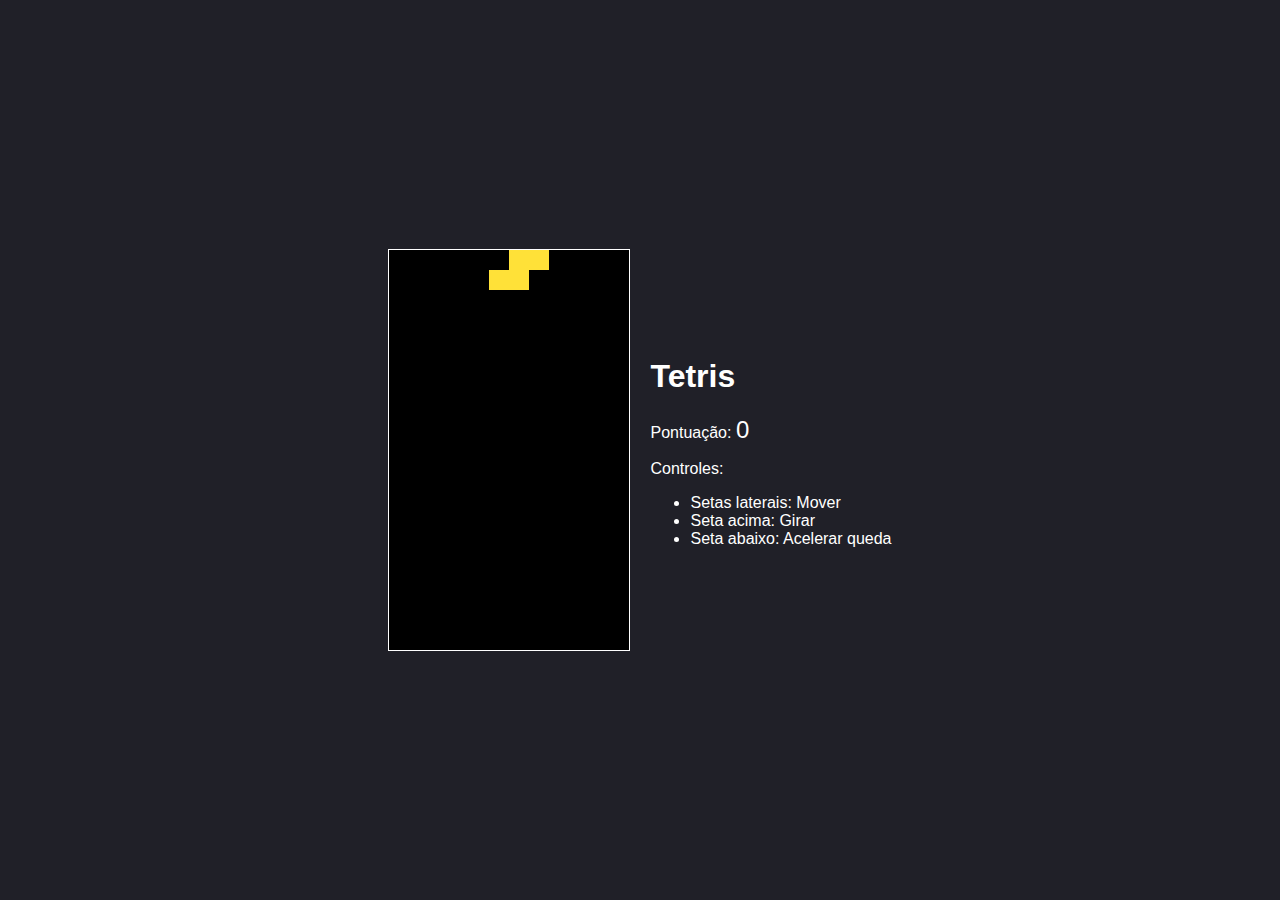
<file: dev_/html_/cobrinha.html>
<!DOCTYPE html>
<html>
<head>
    <title>Tetris em HTML/JS/CSS</title>
    <style>
        body {
            background: #202028;
            color: #fff;
            font-family: sans-serif;
            display: flex;
            align-items: center;
            justify-content: center;
            height: 100vh;
            margin: 0;
        }
        canvas {
            border: 1px solid #fff;
            background: #000;
        }
        .game-info {
            margin-left: 20px;
        }
        #score {
            font-size: 24px;
        }
    </style>
</head>
<body>
    <canvas id="tetris" width="240" height="400"></canvas>
    <div class="game-info">
        <h1>Tetris</h1>
        <p>Pontuação: <span id="score">0</span></p>
        <p>Controles:</p>
        <ul>
            <li>Setas laterais: Mover</li>
            <li>Seta acima: Girar</li>
            <li>Seta abaixo: Acelerar queda</li>
        </ul>
    </div>

    <script>
        const canvas = document.getElementById('tetris');
        const context = canvas.getContext('2d');
        const scoreElement = document.getElementById('score');

        context.scale(20, 20); // Escala para facilitar o cálculo de blocos (cada bloco terá 20x20px)

        // Função para desenhar a matriz
        function drawMatrix(matrix, offset) {
            matrix.forEach((row, y) => {
                row.forEach((value, x) => {
                    if (value !== 0) {
                        context.fillStyle = colors[value];
                        context.fillRect(x + offset.x, y + offset.y, 1, 1);
                    }
                });
            });
        }

        // Função de colisão
        function collide(board, piece) {
            const m = piece.matrix;
            const o = piece.pos;
            for (let y = 0; y < m.length; ++y) {
                for (let x = 0; x < m[y].length; ++x) {
                    if (m[y][x] !== 0 &&
                        (board[y + o.y] && board[y + o.y][x + o.x]) !== 0) {
                        return true;
                    }
                }
            }
            return false;
        }

        // Cria o tabuleiro (campo de jogo)
        function createBoard(width, height) {
            const board = [];
            while (height--) {
                board.push(new Array(width).fill(0));
            }
            return board;
        }

        // Cria uma peça (tetrimino)
        function createPiece(type) {
            if (type === 'T') {
                return [
                    [0, 0, 0],
                    [1, 1, 1],
                    [0, 1, 0],
                ];
            } else if (type === 'O') {
                return [
                    [2, 2],
                    [2, 2],
                ];
            } else if (type === 'L') {
                return [
                    [0, 3, 0],
                    [0, 3, 0],
                    [0, 3, 3],
                ];
            } else if (type === 'J') {
                return [
                    [0, 4, 0],
                    [0, 4, 0],
                    [4, 4, 0],
                ];
            } else if (type === 'I') {
                return [
                    [0, 5, 0, 0],
                    [0, 5, 0, 0],
                    [0, 5, 0, 0],
                    [0, 5, 0, 0],
                ];
            } else if (type === 'S') {
                return [
                    [0, 6, 6],
                    [6, 6, 0],
                    [0, 0, 0],
                ];
            } else if (type === 'Z') {
                return [
                    [7, 7, 0],
                    [0, 7, 7],
                    [0, 0, 0],
                ];
            }
        }

        // Mescla a peça ao tabuleiro
        function merge(board, piece) {
            piece.matrix.forEach((row, y) => {
                row.forEach((value, x) => {
                    if (value !== 0) {
                        board[y + piece.pos.y][x + piece.pos.x] = value;
                    }
                });
            });
        }

        // Move a peça para baixo automaticamente
        function playerDrop() {
            player.pos.y++;
            if (collide(board, player)) {
                player.pos.y--;
                merge(board, player);
                playerReset();
                removeLines();
                updateScore();
            }
            dropCounter = 0;
        }

        // Movimento horizontal da peça
        function playerMove(dir) {
            player.pos.x += dir;
            if (collide(board, player)) {
                player.pos.x -= dir;
            }
        }

        // Reseta a peça e verifica Game Over
        function playerReset() {
            const pieces = 'ILJOTSZ';
            player.matrix = createPiece(pieces[pieces.length * Math.random() | 0]);
            player.pos.y = 0;
            player.pos.x = (board[0].length / 2 | 0) - (player.matrix[0].length / 2 | 0);
            if (collide(board, player)) {
                // Game Over: limpa o tabuleiro e reseta a pontuação
                board.forEach(row => row.fill(0));
                player.score = 0;
                updateScore();
            }
        }

        // Rotaciona a peça
        function playerRotate(dir) {
            const pos = player.pos.x;
            let offset = 1;
            rotate(player.matrix, dir);
            while (collide(board, player)) {
                player.pos.x += offset;
                offset = -(offset + (offset > 0 ? 1 : -1));
                if (offset > player.matrix[0].length) {
                    rotate(player.matrix, -dir);
                    player.pos.x = pos;
                    return;
                }
            }
        }

        function rotate(matrix, dir) {
            for (let y = 0; y < matrix.length; ++y) {
                for (let x = 0; x < y; ++x) {
                    [matrix[x][y], matrix[y][x]] = [matrix[y][x], matrix[x][y]];
                }
            }
            if (dir > 0) {
                matrix.forEach(row => row.reverse());
            } else {
                matrix.reverse();
            }
        }

        // Remove linhas completas
        function removeLines() {
            let rowCount = 1;
            outer: for (let y = board.length - 1; y >= 0; --y) {
                for (let x = 0; x < board[y].length; ++x) {
                    if (board[y][x] === 0) {
                        continue outer;
                    }
                }
                const row = board.splice(y, 1)[0].fill(0);
                board.unshift(row);
                ++y;
                player.score += rowCount * 10;
                rowCount *= 2;
            }
        }

        // Cores dos blocos
        const colors = [
            null,
            '#FF0D72', // T
            '#0DC2FF', // O
            '#0DFF72', // L
            '#F538FF', // J
            '#FF8E0D', // I
            '#FFE138', // S
            '#3877FF', // Z
        ];

        const board = createBoard(12, 20); // Tabuleiro 12 colunas x 20 linhas

        const player = {
            pos: {x: 0, y: 0},
            matrix: null,
            score: 0,
        };

        // Loop principal do jogo e controle de tempo
        let dropCounter = 0;
        let dropInterval = 1000; // Tempo de queda inicial em milissegundos
        let lastTime = 0;

        function update(time = 0) {
            const deltaTime = time - lastTime;
            lastTime = time;

            dropCounter += deltaTime;
            if (dropCounter > dropInterval) {
                playerDrop();
            }

            context.clearRect(0, 0, canvas.width, canvas.height);
            drawMatrix(board, {x: 0, y: 0});
            drawMatrix(player.matrix, player.pos);
            requestAnimationFrame(update);
        }

        function updateScore() {
            scoreElement.innerText = player.score;
        }

        // Controles de teclado
        document.addEventListener('keydown', event => {
            if (event.keyCode === 37) { // Seta esquerda
                playerMove(-1);
            } else if (event.keyCode === 39) { // Seta direita
                playerMove(1);
            } else if (event.keyCode === 40) { // Seta para baixo
                playerDrop();
            } else if (event.keyCode === 38) { // Seta para cima
                playerRotate(1);
            }
        });

        playerReset();
        updateScore();
        update();
    </script>
</body>
</html>
</file>
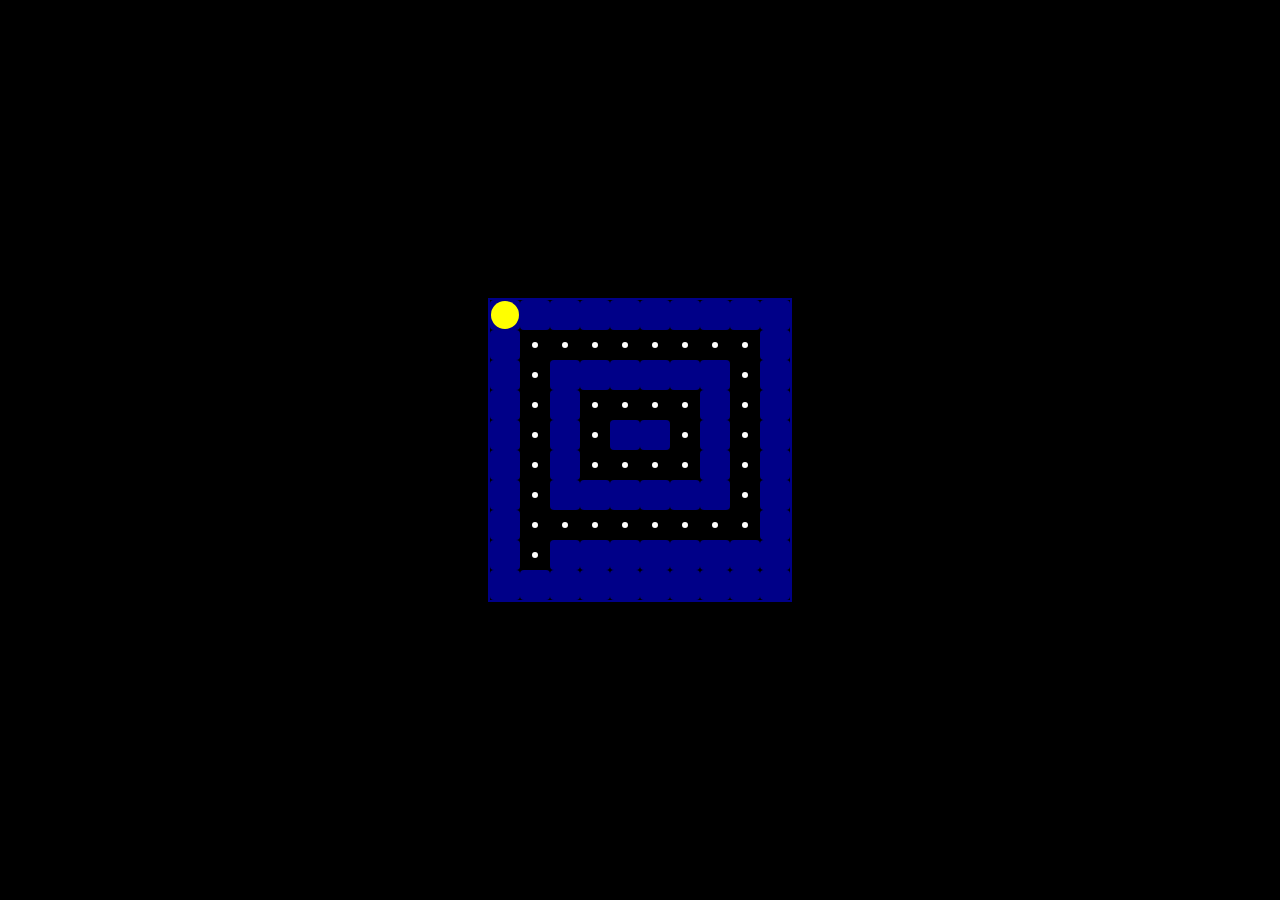
<file: dev_/html_/pacman.html>
<!DOCTYPE html>
<html lang="pt-BR">
<head>
    <meta charset="UTF-8">
    <meta name="viewport" content="width=device-width, initial-scale=1.0">
    <title>Pac-Man Simples</title>
    <style>
        body {
            display: flex;
            justify-content: center;
            align-items: center;
            height: 100vh;
            background-color: #000;
            margin: 0;
            color: white;
            font-family: monospace;
        }
        #game-container {
            display: grid;
            /* Define 10 colunas e linhas de 30px cada */
            grid-template-columns: repeat(10, 30px);
            grid-template-rows: repeat(10, 30px);
            border: 2px solid #000088;
        }
        .cell {
            width: 30px;
            height: 30px;
            background-color: #000;
            display: flex;
            justify-content: center;
            align-items: center;
            box-sizing: border-box;
        }
        .wall {
            background-color: #000088;
            border-radius: 4px;
        }
        .dot {
            width: 6px;
            height: 6px;
            background-color: white;
            border-radius: 50%;
        }
        .pacman {
            width: 28px;
            height: 28px;
            background-color: yellow;
            border-radius: 50%;
            position: relative;
            /* Animação de boca simples */
            animation: chomp 0.5s infinite steps(1);
        }

        @keyframes chomp {
            0% { clip-path: polygon(50% 50%, 100% 0%, 100% 100%); }
            50% { clip-path: polygon(50% 50%, 100% 50%, 100% 50%); }
            100% { clip-path: polygon(50% 50%, 100% 0%, 100% 100%); }
        }
    </style>
</head>
<body>
    <div id="game-container"></div>
    <script>
        const container = document.getElementById('game-container');
        const GRID_SIZE = 10;
        let pacmanX = 0;
        let pacmanY = 0;

        // Mapa simples: 0=caminho com ponto, 1=parede
        let gameMap = [
            [1, 1, 1, 1, 1, 1, 1, 1, 1, 1],
            [1, 0, 0, 0, 0, 0, 0, 0, 0, 1],
            [1, 0, 1, 1, 1, 1, 1, 1, 0, 1],
            [1, 0, 1, 0, 0, 0, 0, 1, 0, 1],
            [1, 0, 1, 0, 1, 1, 0, 1, 0, 1],
            [1, 0, 1, 0, 0, 0, 0, 1, 0, 1],
            [1, 0, 1, 1, 1, 1, 1, 1, 0, 1],
            [1, 0, 0, 0, 0, 0, 0, 0, 0, 1],
            [1, 0, 1, 1, 1, 1, 1, 1, 1, 1],
            [1, 1, 1, 1, 1, 1, 1, 1, 1, 1]
        ];

        function drawMap() {
            container.innerHTML = '';
            for (let y = 0; y < GRID_SIZE; y++) {
                for (let x = 0; x < GRID_SIZE; x++) {
                    const cell = document.createElement('div');
                    cell.classList.add('cell');
                    if (gameMap[y][x] === 1) {
                        cell.classList.add('wall');
                    } else if (gameMap[y][x] === 0) {
                        // Coloca um ponto se não for a posição inicial do pacman
                        if (!(x === pacmanX && y === pacmanY)) {
                            const dot = document.createElement('div');
                            dot.classList.add('dot');
                            cell.appendChild(dot);
                        }
                    }
                    container.appendChild(cell);
                }
            }
            // Adiciona o Pac-Man na posição atual
            const pacmanCellIndex = pacmanY * GRID_SIZE + pacmanX;
            const pacmanCell = container.children[pacmanCellIndex];
            const pacman = document.createElement('div');
            pacman.classList.add('pacman');
            // Remove o ponto se houver um e adiciona o pacman
            if (pacmanCell.querySelector('.dot')) {
                pacmanCell.removeChild(pacmanCell.querySelector('.dot'));
            }
            pacmanCell.appendChild(pacman);
        }

        function movePacman(dx, dy) {
            const newX = pacmanX + dx;
            const newY = pacmanY + dy;

            // Verifica limites e paredes
            if (newX >= 0 && newX < GRID_SIZE && newY >= 0 && newY < GRID_SIZE && gameMap[newY][newX] !== 1) {
                pacmanX = newX;
                pacmanY = newY;
                // Marcar ponto como comido
                if (gameMap[pacmanY][pacmanX] === 0) {
                    gameMap[pacmanY][pacmanX] = 2; // 2 significa comido
                }
                drawMap();
            }
        }

        // Event listener para teclas de seta
        document.addEventListener('keydown', (e) => {
            switch (e.key) {
                case 'ArrowUp':
                    movePacman(0, -1);
                    break;
                case 'ArrowDown':
                    movePacman(0, 1);
                    break;
                case 'ArrowLeft':
                    movePacman(-1, 0);
                    break;
                case 'ArrowRight':
                    movePacman(1, 0);
                    break;
            }
        });

        // Inicia o jogo desenhando o mapa
        drawMap();
    </script>
</body>
</html>
</file>
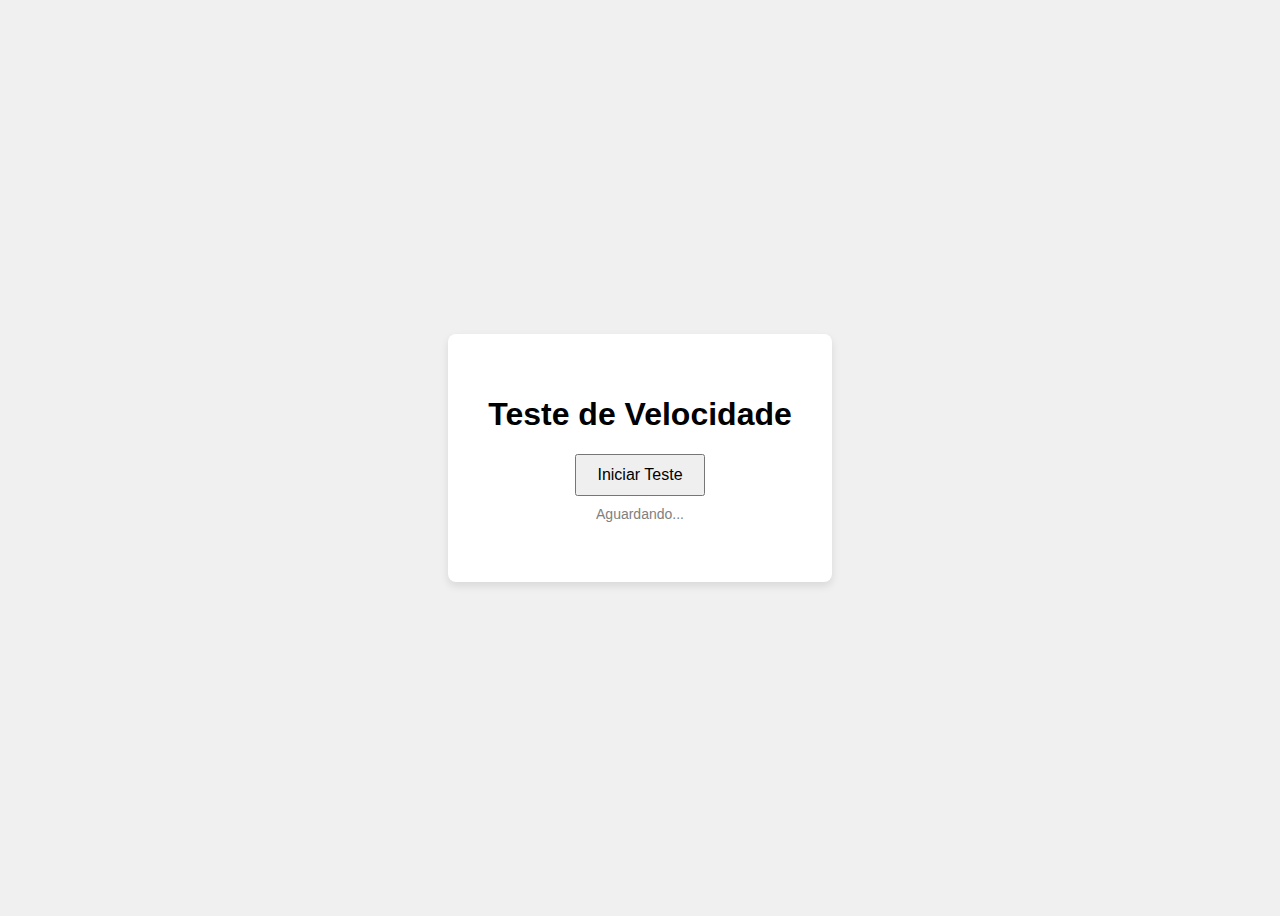
<file: dev_/html_/Teste_Velocidade.html>
<!DOCTYPE html>
<html lang="pt-BR">
<head>
    <meta charset="UTF-8">
    <meta name="viewport" content="width=device-width, initial-scale=1.0">
    <title>Teste de Velocidade de Internet</title>
    <style>
        body { font-family: sans-serif; display: flex; justify-content: center; align-items: center; height: 100vh; background-color: #f0f0f0; }
        .container { text-align: center; background: white; padding: 40px; border-radius: 8px; box-shadow: 0 4px 8px rgba(0,0,0,0.1); }
        button { padding: 10px 20px; font-size: 16px; cursor: pointer; }
        #resultado { margin-top: 20px; font-size: 18px; font-weight: bold; }
        #status { margin-top: 10px; font-size: 14px; color: gray; }
    </style>
</head>
<body>
    <div class="container">
        <h1>Teste de Velocidade</h1>
        <button onclick="iniciarTeste()">Iniciar Teste</button>
        <div id="status">Aguardando...</div>
        <div id="resultado"></div>
    </div>

    <script>
        // URL de um arquivo de teste conhecido (um arquivo grande é melhor para precisão)
        // Você deve hospedar seu próprio arquivo de teste em seu servidor para resultados precisos.
        // O exemplo abaixo usa uma imagem pública.
        const URL_TESTE = 'images.unsplash.com';
        const TAMANHO_ARQUIVO_BYTES = 527584; // Tamanho aproximado em bytes (527 KB)

        async function iniciarTeste() {
            const statusElem = document.getElementById('status');
            const resultadoElem = document.getElementById('resultado');
            statusElem.textContent = 'Testando download...';
            resultadoElem.textContent = '';

            const inicioTempo = new Date().getTime();
</file>
